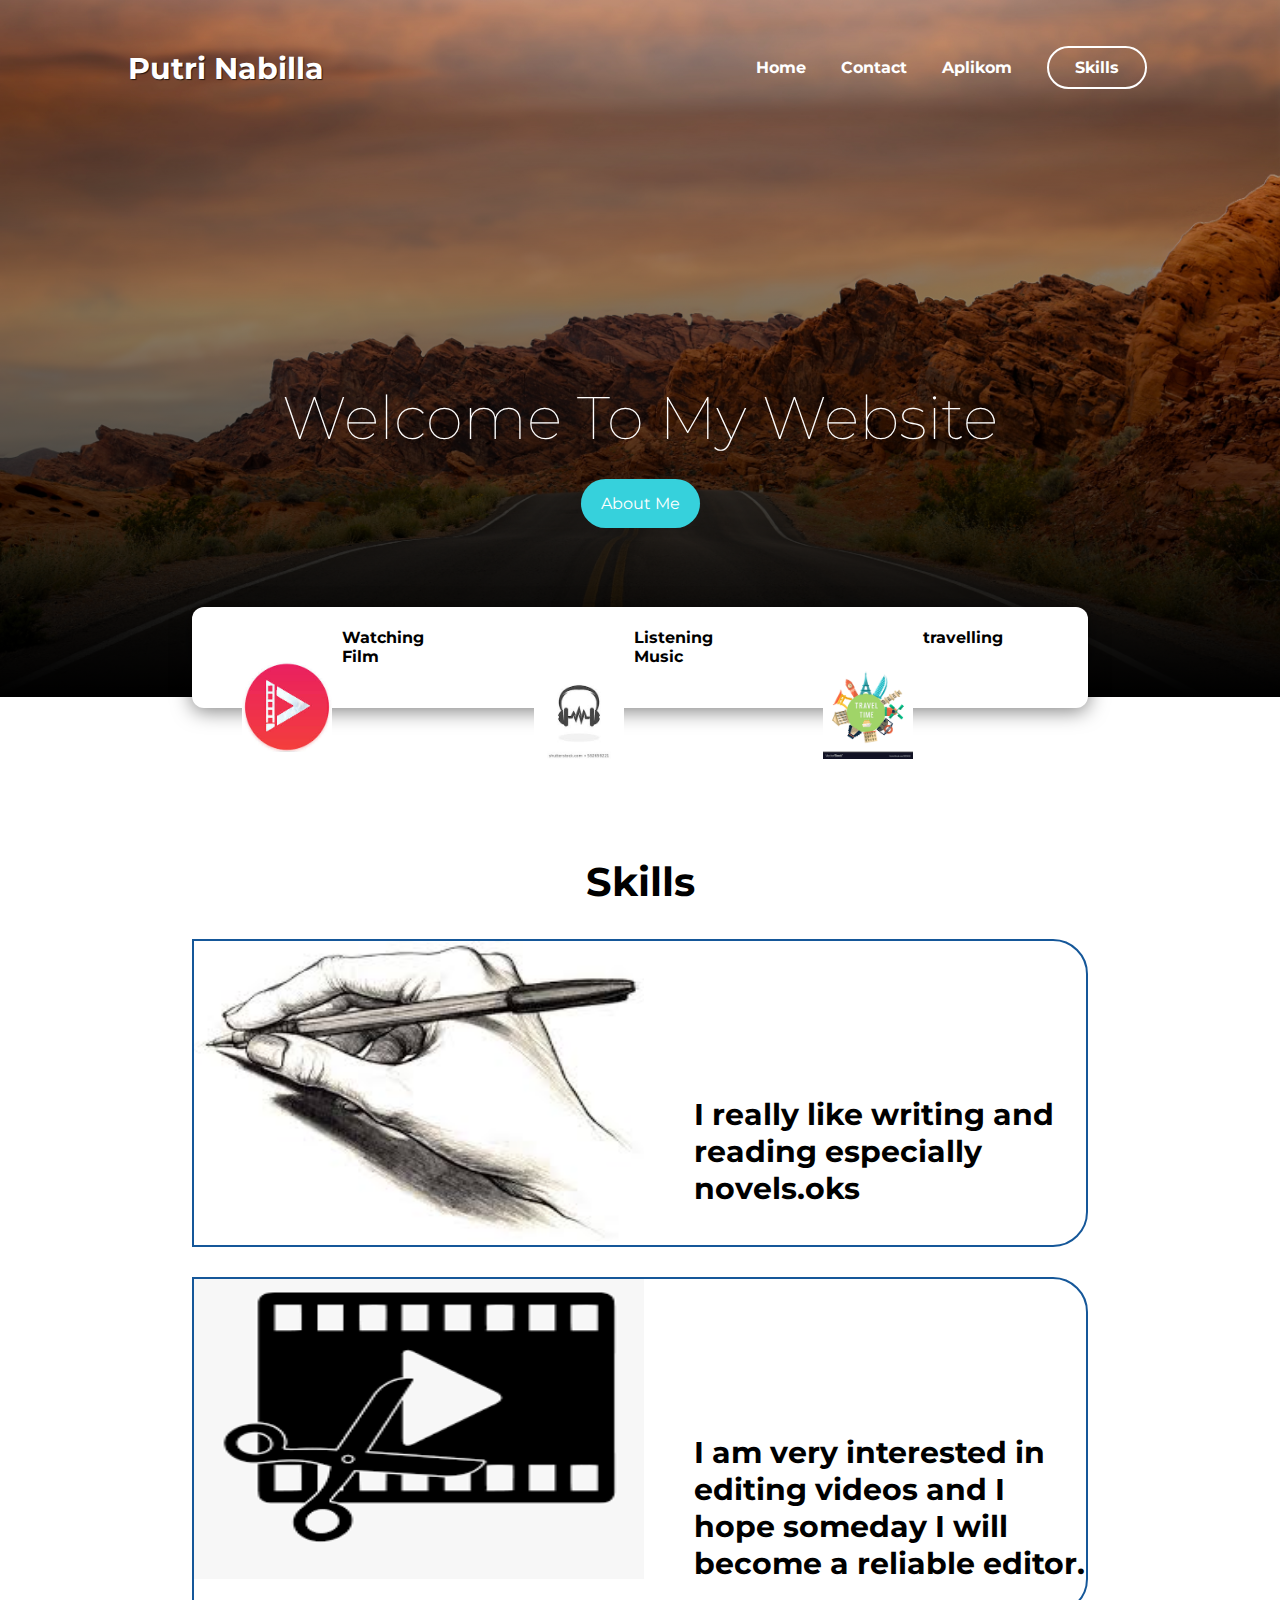
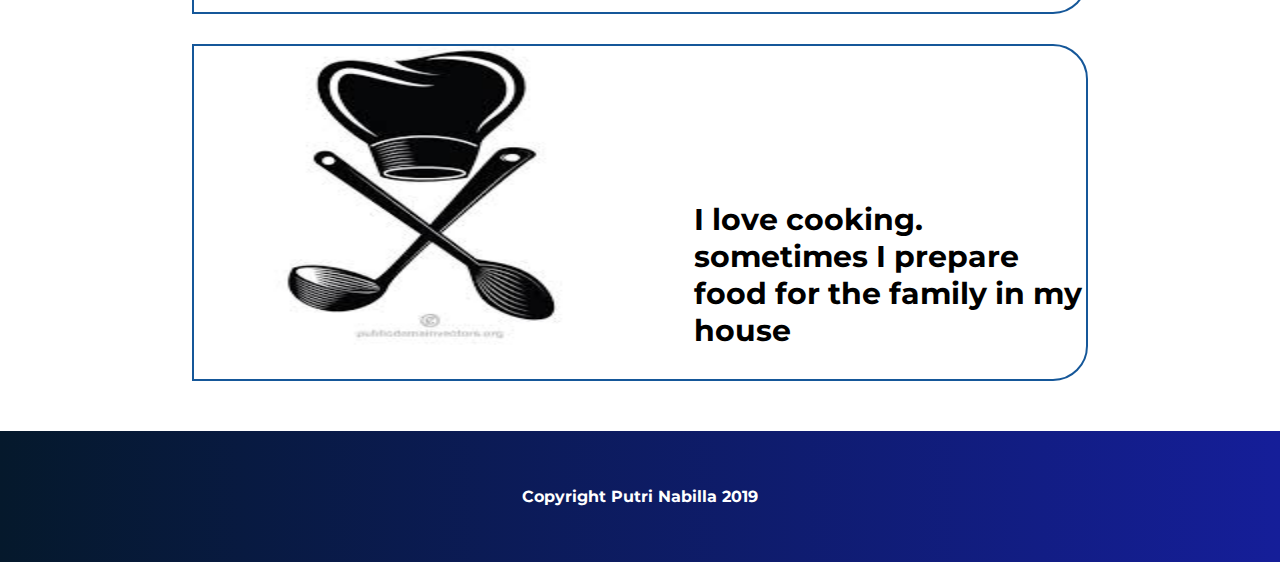
<file: index.html>
<!DOCTYPE html>
<html lang="en">
<head>
    <meta charset="UTF-8">
    <meta name="viewport" content="width=device-width, initial-scale=1.0">
    <meta http-equiv="X-UA-Compatible" content="ie=edge">
    <link rel="stylesheet" href="style.css">
    <link href="https://fonts.googleapis.com/css?family=Montserrat&display=swap" rel="stylesheet"> 
    <title>Everything Web</title>
</head>
<body>
    <div class="container">
      <nav class="navbar-brand">
         <a class="brand" href="index.html">Putri Nabilla</a>
         <nav class="navbar-menu">
            <a class="menu" href="index.html">Home</a>
            <a class="menu" href="contact.html">Contact</a>
            <a class="menu" href="artikel.html">Aplikom</a>
            <a class="menu" id="menu-join" href="skill.html">Skills</a>
         </nav>
      </nav>
    </div>
    <div class="jumbotron">
       <div class="container">
          <h1>Welcome To My Website</h1>
          <a href="about.html" class="button-display">About Me</a>
       </div>
    </div>
    <div class="row">
       <div class="info-panel">
            <div class="row-dalam">
               <div class="col">
                  <img class="img-display" src="nonton.jpg" alt="..."">
                  <div class="ket-display">
                    <h4>Watching Film</h4>
                   
                  </div>
               </div>
               <div class="col">
                  <img class="img-display" src="musik.jpg" alt="...">
                  <div class="ket-display">
                    <h4>Listening Music</h4>
                    
                  </div>
               </div>
               <div class="col">
                  <img class="img-display" src="travelling.png" alt="...">
                  <div class="ket-display">
                    <h4>travelling</h4>
                   
                  </div>
               </div>
            </div>
       </div>
    </div>
    <h2 class="keahlian">Skills</h2>
    <div class="cards">
        <div class="card-body">
          <img class="img-skil" src="writing.jpg" alt="...">
        </div>
        <div class="card-body">
            <h3 class="h3-skil">I really like writing and reading especially novels.oks</h3>
          </div>
    </div> 
    <div class="cards">
        <div class="card-body">
          <img class="img-skil" src="edit video.png" alt="...">
        </div>
        <div class="card-body">
            <h3 class="h3-skil">I am very interested in editing videos and I hope someday I will become a reliable editor.</h3>
          </div>
    </div>
    <div class="cards">
        <div class="card-body">
          <img class="img-skil" src="Memasak.jpg" alt="...">
        </div>
        <div class="card-body">
            <h3 class="h3-skil">I love cooking. sometimes I prepare food for the family in my house</h3>
          </div>
    </div>
    <footer class="footer">
      <p>Copyright Putri Nabilla 2019</p>
      
    </footer>
</body>
</html>
</file>
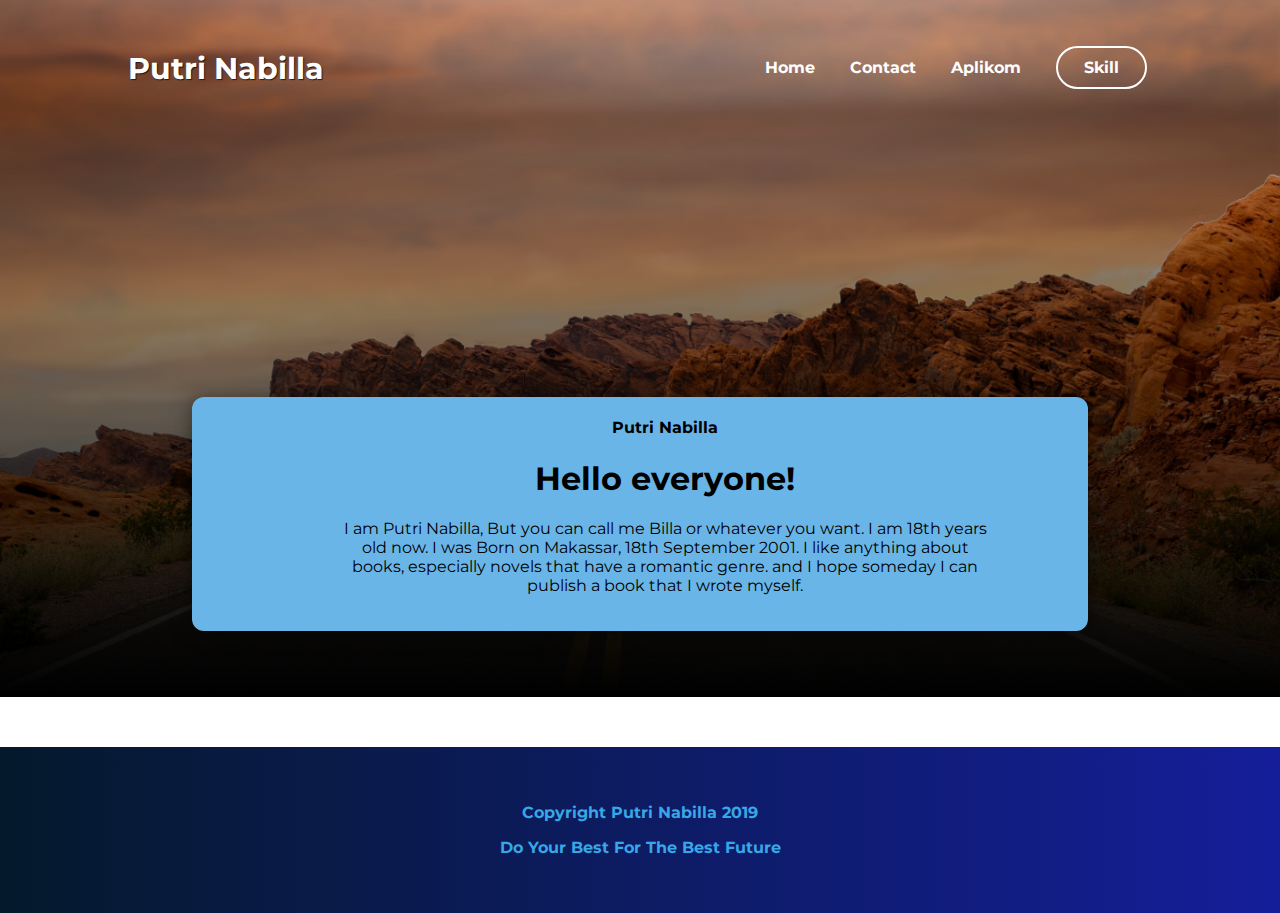
<file: about.html>
<!DOCTYPE html>
<html lang="en">
<head>
    <meta charset="UTF-8">
    <meta name="viewport" content="width=device-width, initial-scale=1.0">
    <meta http-equiv="X-UA-Compatible" content="ie=edge">
    <link rel="stylesheet" href="styleabout.css">
    <link href="https://fonts.googleapis.com/css?family=Montserrat&display=swap" rel="stylesheet"> 
    <title>About Me</title>
</head>
<body>
    <div class="container">
      <nav class="navbar-brand">
         <a class="brand" href="index.html">Putri Nabilla</a>
         <nav class="navbar-menu">
            <a class="menu" href="index.html">Home</a>
            <a class="menu" href="contact.html">Contact</a>
            <a class="menu" href="artikel.html">Aplikom</a>
            <a class="menu" id="menu-join" href="skill.html">Skill</a>
         </nav>
      </nav>
    </div>
    <div class="jumbotron">
        <h1>About <span>Me</span> </h1>
    </div>
    <div class="row">
            <div class="info-panel">
                 <div class="row-dalam">
                    <div class="col">
                       <div class="ket-display" style="color: black;">
                         <h4>Putri Nabilla</h4>
                         <p id="p-display"> <h1>Hello everyone!</h1> 
                            I am Putri Nabilla, But you can call me Billa or whatever you want. I am 18th years old now. I was Born on Makassar, 18th September 2001.

                            I like anything about books, especially novels that have a romantic genre. and I hope someday I can publish a book that I wrote myself.</p>
                       </div>
                    </div>
                 </div>
            </div>
         </div>
    </div>
    </div>
    <footer class="footer">
      <p>Copyright Putri Nabilla 2019</p>
      <p>Do Your Best For The Best Future</p>
    </footer>
</body>
</html>
</file>
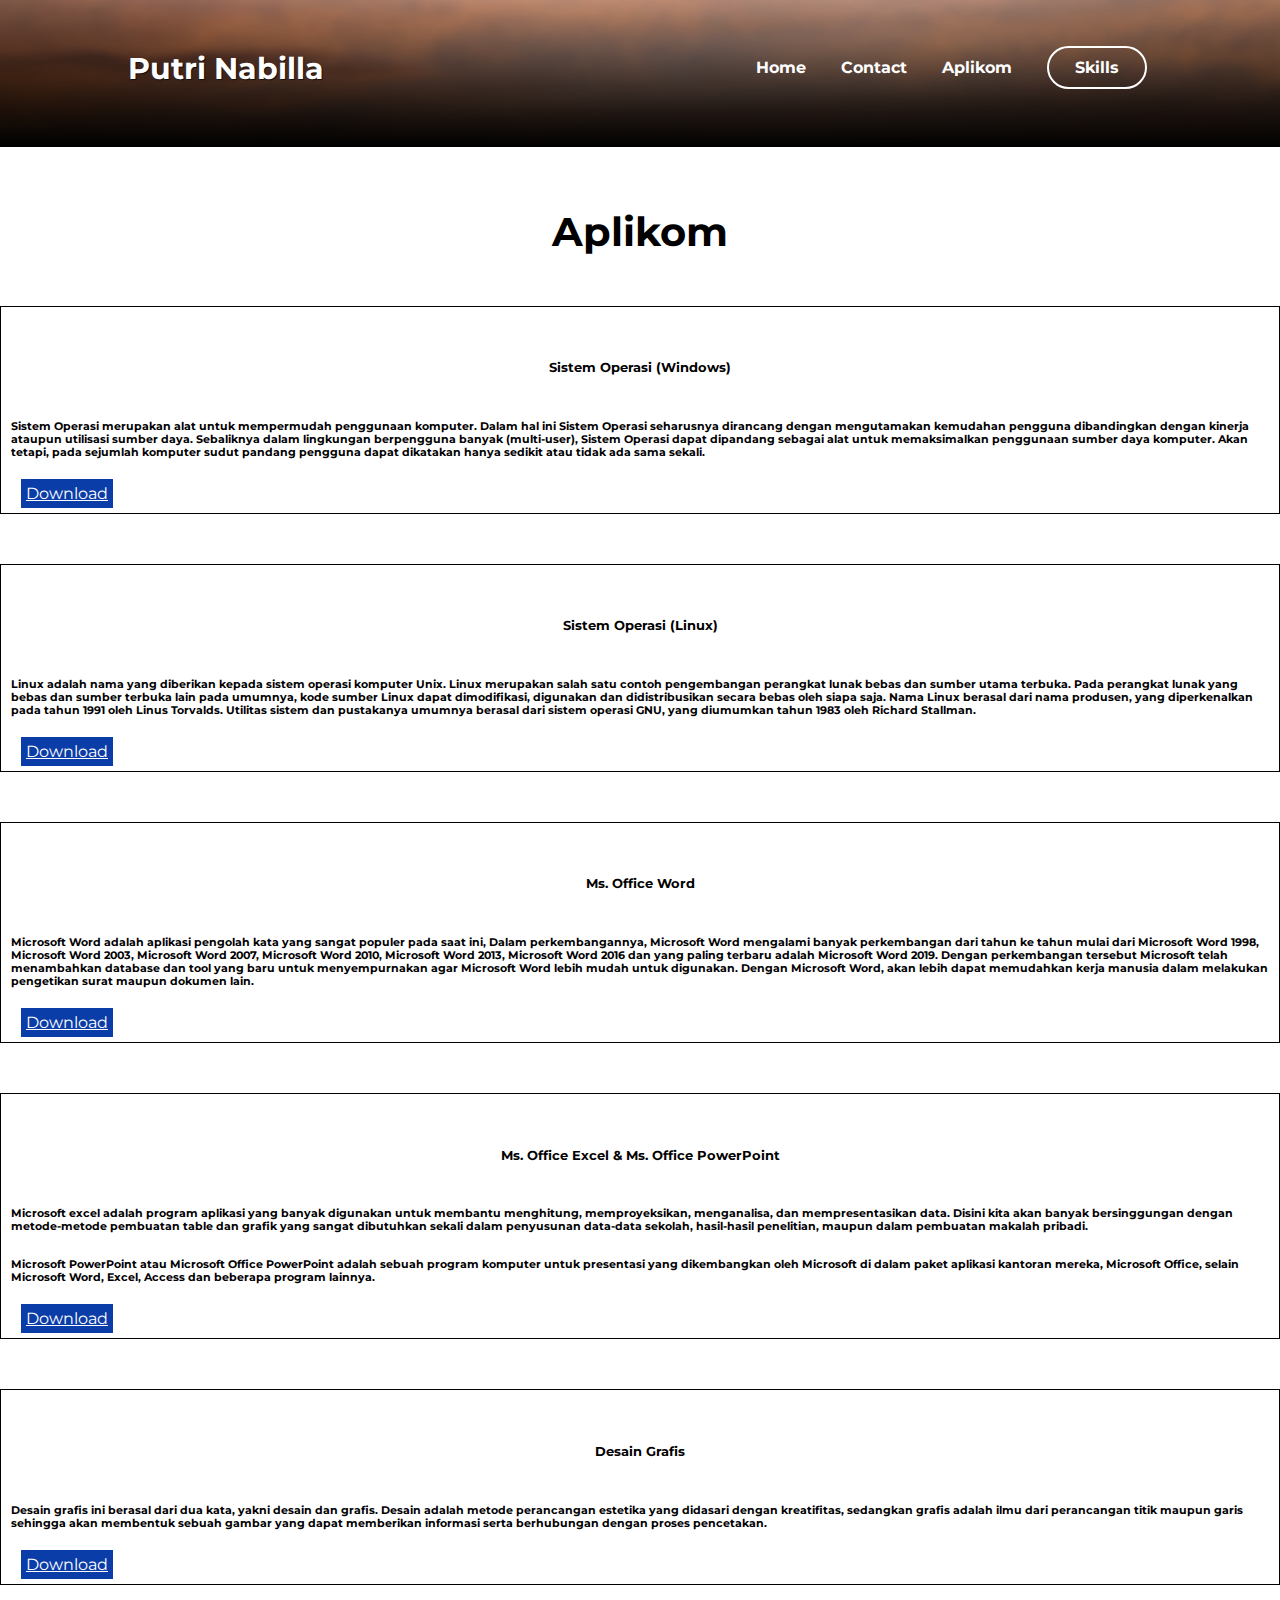
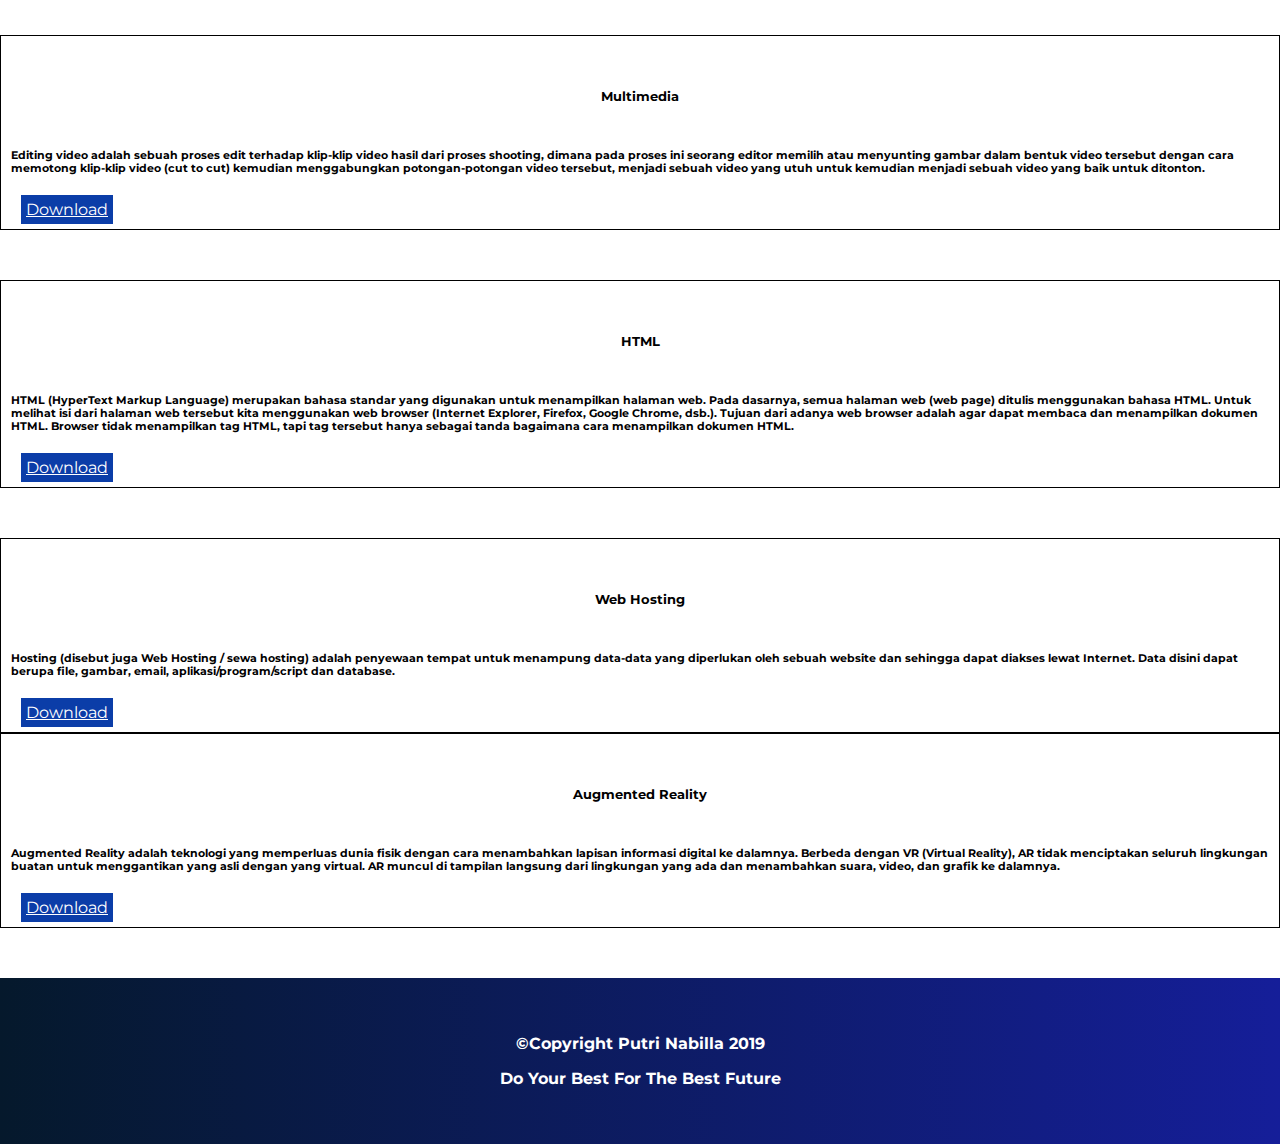
<file: artikel.html>
<!DOCTYPE html>
<html lang="en">
<head>
    <meta charset="UTF-8">
    <meta name="viewport" content="width=device-width, initial-scale=1.0">
    <meta http-equiv="X-UA-Compatible" content="ie=edge">
    <link rel="stylesheet" href="styleskill.css">
    <link href="https://fonts.googleapis.com/css?family=Montserrat&display=swap" rel="stylesheet">
    <title>Aplikom</title>
</head>
<body>
    <div class="container">
      <nav class="navbar-brand">
         <a class="brand" href="index.html">Putri Nabilla</a>
         <nav class="navbar-menu">
            <a class="menu" href="index.html">Home</a>
            <a class="menu" href="contact.html">Contact</a>
            <a class="menu" href="artikel.html">Aplikom</a>
            <a class="menu" id="menu-join" href="skill.html">Skills</a>
         </nav>
      </nav>
    </div>
    <div class="jumbotron">
       <div class="container">

       </div>
    </div>
    <h2 class="keahlian">Aplikom</h2>
        <div class="card" style="padding: 10px;margin-top: 50px;border: 1px solid black;">
            <center><h5 class="card-title" style="padding: 20px;">Sistem Operasi (Windows)</h5></center>
            <h6>Sistem Operasi merupakan alat untuk mempermudah penggunaan komputer. Dalam hal ini Sistem Operasi seharusnya dirancang dengan mengutamakan kemudahan pengguna dibandingkan dengan kinerja ataupun utilisasi sumber daya. Sebaliknya dalam lingkungan berpengguna banyak (multi-user), Sistem Operasi dapat dipandang sebagai alat untuk memaksimalkan penggunaan sumber daya komputer. Akan tetapi, pada sejumlah komputer sudut pandang pengguna dapat dikatakan hanya sedikit atau tidak ada sama sekali.</h6>
            <a href="https://drive.google.com/open?id=1mvjJiMvRg5yjdlSZokw2BC1SwJGjvttH" style="margin-left: 10px;margin-right: 85%;padding: 5px;background: rgb(11, 61, 168);" class="btn-download">Download</a>
        </div>
        <div class="card" style="padding: 10px;margin-top: 50px;border: 1px solid black;">
            <center><h5 class="card-title" style="padding: 20px;">Sistem Operasi (Linux)</h5></center>
            <h6>Linux adalah nama yang diberikan kepada sistem operasi komputer Unix. Linux merupakan salah satu contoh pengembangan perangkat lunak bebas dan sumber utama terbuka. Pada perangkat lunak yang bebas dan sumber terbuka lain pada umumnya, kode sumber Linux dapat dimodifikasi, digunakan dan didistribusikan secara bebas oleh siapa saja.
                Nama Linux berasal dari nama produsen, yang diperkenalkan pada tahun 1991 oleh Linus Torvalds. Utilitas sistem dan pustakanya umumnya berasal dari sistem operasi GNU, yang diumumkan tahun 1983 oleh Richard Stallman. </h6>
            <a href="https://drive.google.com/open?id=1_QBqTV-g8DzZpmCalUCK0y2p20L0UkFD" style="margin-left: 10px;margin-right: 85%;padding: 5px;background: rgb(11, 61, 168);" class="btn-download">Download</a>
        </div>
        <div class="card" style="padding: 10px;margin-top: 50px;border: 1px solid black;">
            <center><h5 class="card-title" style="padding: 20px;">Ms. Office Word</h5></center>
            <h6>Microsoft Word adalah aplikasi pengolah kata yang sangat populer pada saat ini, Dalam perkembangannya, Microsoft Word mengalami banyak perkembangan dari tahun ke tahun mulai dari Microsoft Word 1998, Microsoft Word 2003, Microsoft Word 2007, Microsoft Word 2010, Microsoft Word 2013, Microsoft Word 2016 dan yang paling terbaru adalah Microsoft Word 2019. Dengan perkembangan tersebut Microsoft telah menambahkan database dan tool yang baru untuk menyempurnakan agar Microsoft Word lebih mudah untuk digunakan. Dengan Microsoft Word, akan lebih dapat memudahkan kerja manusia dalam melakukan pengetikan surat maupun dokumen lain.</h6>
            <a href="https://drive.google.com/open?id=1IxjPwTt0rsSimT-iCklVuH3svIlLB9uj" style="margin-left: 10px;margin-right: 85%;padding: 5px;background: rgb(11, 61, 168);" class="btn-download">Download</a>
        </div>
        <div class="card" style="padding: 10px;margin-top: 50px;border: 1px solid black;">
            <center><h5 class="card-title" style="padding: 20px;">Ms. Office Excel & Ms. Office PowerPoint</h5></center>
            <h6>Microsoft excel adalah program aplikasi yang banyak digunakan untuk membantu menghitung, memproyeksikan, menganalisa, dan mempresentasikan data. Disini kita akan banyak bersinggungan dengan metode-metode pembuatan table dan grafik yang sangat dibutuhkan sekali dalam penyusunan data-data sekolah, hasil-hasil penelitian, maupun dalam pembuatan makalah pribadi. 
                <h6>Microsoft PowerPoint atau Microsoft Office PowerPoint adalah sebuah program komputer untuk presentasi yang dikembangkan oleh Microsoft di dalam paket aplikasi kantoran mereka, Microsoft Office, selain Microsoft Word, Excel, Access dan beberapa program lainnya. </h6>
            </h6>
            <a href="https://drive.google.com/open?id=1ga8OUwUbPvrzQ_6yAhDeyOB4JyJDNwA-" style="margin-left: 10px;margin-right: 85%;padding: 5px;background: rgb(11, 61, 168);" class="btn-download">Download</a>
        </div>
        <div class="card" style="padding: 10px;margin-top: 50px;border: 1px solid black;">
            <center><h5 class="card-title" style="padding: 20px;">Desain Grafis</h5></center>
            <h6>Desain grafis ini berasal dari dua kata, yakni desain dan grafis. Desain adalah metode perancangan estetika yang didasari dengan kreatifitas, sedangkan grafis adalah ilmu dari perancangan titik maupun garis sehingga akan membentuk sebuah gambar yang dapat memberikan informasi serta berhubungan dengan proses pencetakan.</h6>
            <a href="https://drive.google.com/open?id=12IkzvBHyFeOG5qaq0krX3K3q6K0uyKw9" style="margin-left: 10px;margin-right: 85%;padding: 5px;background: rgb(11, 61, 168);" class="btn-download">Download</a>
        </div>
        <div class="card" style="padding: 10px;margin-top: 50px;border: 1px solid black;">
            <center><h5 class="card-title" style="padding: 20px;">Multimedia</h5></center>
            <h6>Editing video adalah sebuah proses edit terhadap klip-klip video hasil dari proses shooting, dimana pada proses ini seorang editor memilih atau menyunting gambar dalam bentuk video tersebut dengan cara memotong klip-klip video (cut to cut) kemudian menggabungkan potongan-potongan video tersebut, menjadi sebuah video yang utuh untuk kemudian menjadi sebuah video yang baik untuk ditonton.</h6>
            <a href="https://drive.google.com/open?id=1V2_INXV_Y2CIFwEJLVVhV1E28zCSiLQt" style="margin-left: 10px;margin-right: 85%;padding: 5px;background: rgb(11, 61, 168);" class="btn-download">Download</a>
        </div>
        <div class="card" style="padding: 10px;margin-top: 50px;border: 1px solid black;">
            <center><h5 class="card-title" style="padding: 20px;">HTML</h5></center>
            <h6>HTML (HyperText Markup Language) merupakan bahasa standar yang digunakan untuk menampilkan halaman web. Pada dasarnya, semua halaman web (web page) ditulis menggunakan bahasa HTML. Untuk melihat isi dari halaman web tersebut kita menggunakan web browser (Internet Explorer, Firefox, Google Chrome, dsb.). Tujuan dari adanya web browser adalah agar dapat membaca dan menampilkan dokumen HTML. Browser tidak menampilkan tag HTML, tapi tag tersebut hanya sebagai tanda bagaimana cara menampilkan dokumen HTML.</h6>
            <a href="https://drive.google.com/open?id=1DjH6qQ1vlJm3jHrEnc6zkkfjqxwecluX" style="margin-left: 10px;margin-right: 85%;padding: 5px;background: rgb(11, 61, 168);" class="btn-download">Download</a>
        </div>
        <div class="card" style="padding: 10px;margin-top: 50px;border: 1px solid black;">
            <center><h5 class="card-title" style="padding: 20px;">Web Hosting</h5></center>
            <h6>Hosting (disebut juga Web Hosting / sewa hosting) adalah penyewaan tempat untuk menampung data-data yang diperlukan oleh sebuah website dan sehingga dapat diakses lewat Internet. Data disini dapat berupa file, gambar, email, aplikasi/program/script dan database.</h6>
            <a href="https://drive.google.com/open?id=1_4imiantKKkFYHP0MINVLm9K1si7a8WL" style="margin-left: 10px;margin-right: 85%;padding: 5px;background: rgb(11, 61, 168);" class="btn-download">Download</a>
        </div>
        <div class="card" style="padding: 10px;margin-top:margin 35px;border: 1px  solid  black;">
            <center><h5 class="card-title" style="padding: 20px;">Augmented Reality</h5></center>
            <h6>Augmented Reality adalah teknologi yang memperluas dunia fisik dengan cara menambahkan lapisan informasi digital ke dalamnya. Berbeda dengan VR (Virtual Reality), AR tidak menciptakan seluruh lingkungan buatan untuk menggantikan yang asli dengan yang virtual. AR muncul di tampilan langsung dari lingkungan yang ada dan menambahkan suara, video, dan grafik ke dalamnya.</h6>
            <a href="https://drive.google.com/open?id=1GslhtzCBBonsNi0RIifbVor1zXcrqwEH" style="margin-left: 10px;margin-right: 85%;padding: 5px;background: rgb(11, 61, 168);" class="btn-download">Download</a>
        </div>
    <footer class="footer">
      <p>&copyCopyright Putri Nabilla 2019</p>
      <p>Do Your Best For The Best Future</p>
    </footer>
</body>
</html>
</file>
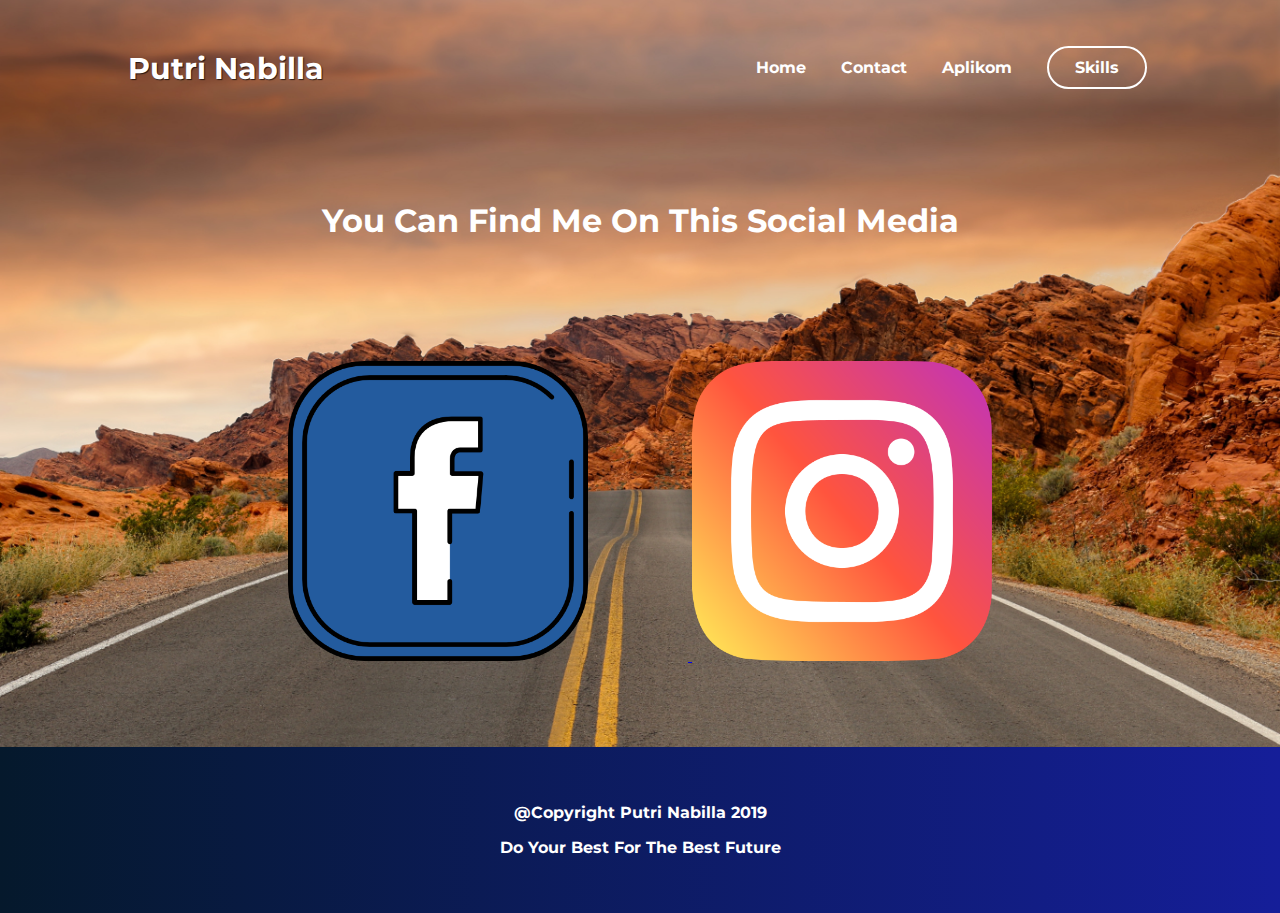
<file: contact.html>
<!DOCTYPE html>
<html lang="en">
<head>
    <meta charset="UTF-8">
    <meta name="viewport" content="width=device-width, initial-scale=1.0">
    <meta http-equiv="X-UA-Compatible" content="ie=edge">
    <link rel="stylesheet" href="stylecontact.css">
    <link href="https://fonts.googleapis.com/css?family=Montserrat&display=swap" rel="stylesheet"> 
    <title>Contact Person</title>
</head>
<body>
    <div class="container">
      <nav class="navbar-brand">
         <a class="brand" href="index.html">Putri Nabilla</a>
         <nav class="navbar-menu">
            <a class="menu" href="index.html">Home</a>
            <a class="menu" href="contact.html">Contact</a>
            <a class="menu" href="artikel.html">Aplikom</a>
            <a class="menu" id="menu-join" href="skill.html">Skills</a>
         </nav>
      </nav>
    </div>
    <div class="jumbotron">
        <h1>You Can <span>Find Me</span> On This <span>Social Media</span></h1>
       <div class="container-sosmed">
          <a href="https://www.facebook.com/nabillaPrahmad" >
              <img src="facebook.png" alt="facebook" class="facebook">
          </a>
          <a href="https://www.instagram.com/pnabilla_/">
                <img src="instagram.png" class="instagram" alt="facebook">
            </a>
       </div>
    </div>
    </div>
    <footer class="footer">
      <p>@Copyright Putri Nabilla 2019</p>
      <p>Do Your Best For The Best Future</p>
    </footer>
</body>
</html>
</file>
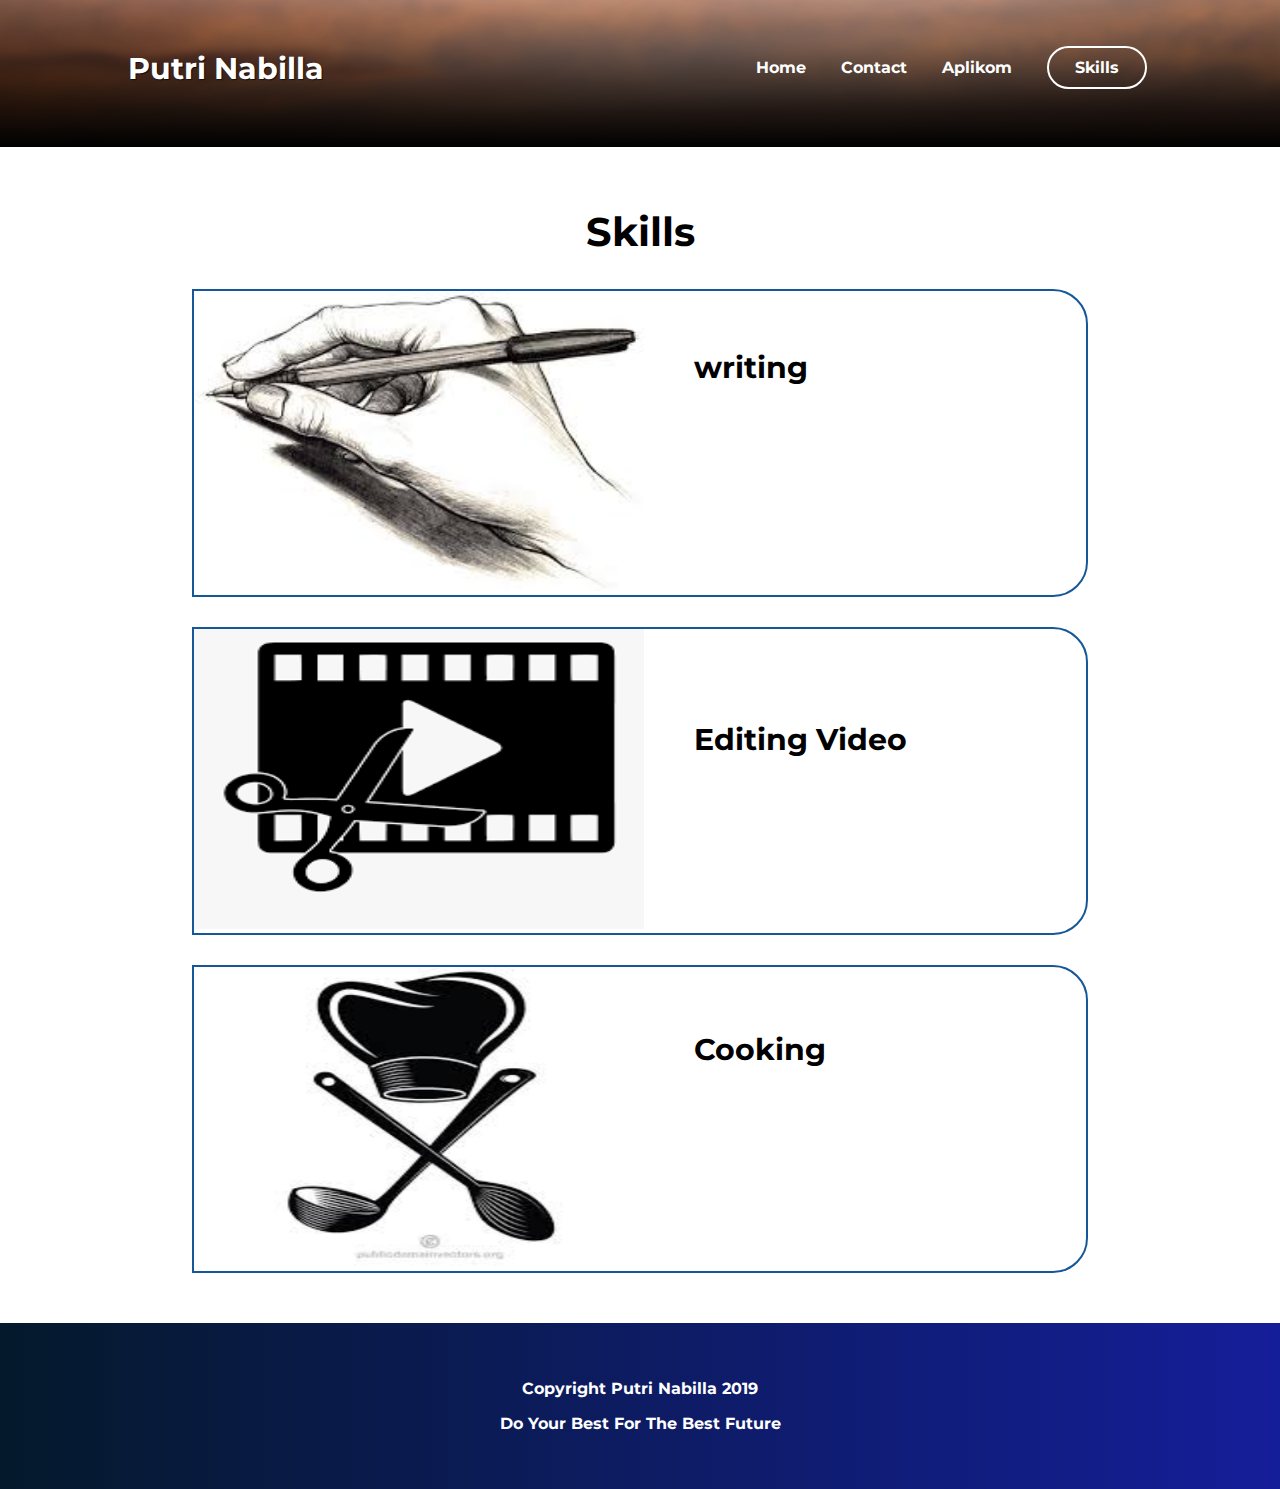
<file: skill.html>
<!DOCTYPE html>
<html lang="en">
<head>
    <meta charset="UTF-8">
    <meta name="viewport" content="width=device-width, initial-scale=1.0">
    <meta http-equiv="X-UA-Compatible" content="ie=edge">
    <link rel="stylesheet" href="styleskill.css">
    <link href="https://fonts.googleapis.com/css?family=Montserrat&display=swap" rel="stylesheet"> 
    <title>My Skills</title>
</head>
<body>
    <div class="container">
      <nav class="navbar-brand">
         <a class="brand" href="index.html">Putri Nabilla</a>
         <nav class="navbar-menu">
            <a class="menu" href="index.html">Home</a>
            <a class="menu" href="contact.html">Contact</a>
            <a class="menu" href="artikel.html">Aplikom</a>
            <a class="menu" id="menu-join" href="skill.html">Skills</a>
         </nav>
      </nav>
    </div>
    <div class="jumbotron">
       <div class="container">

       </div>
    </div>
    <h2 class="keahlian">Skills</h2>
    <div class="cards">
        <div class="card-body">
          <img class="img-skil" src="writing.jpg" alt="...">
        </div>
        <div class="card-body">
            <h3 class="h3-skil">writing</h3>
          </div>
    </div> 
    <div class="cards">
        <div class="card-body">
          <img class="img-skil" src="edit video.png" alt="...">
        </div>
        <div class="card-body">
            <h3 class="h3-skil">Editing Video</h3>
          </div>
    </div>
    <div class="cards">
        <div class="card-body">
          <img class="img-skil" src="Memasak.jpg" alt="...">
        </div>
        <div class="card-body">
            <h3 class="h3-skil">Cooking</h3>
          </div>
    </div>
    <footer class="footer">
      <p>Copyright Putri Nabilla 2019</p>
      <p>Do Your Best For The Best Future</p>
    </footer>
</body>
</html>
</file>
<file: style.css>
body {
    font-family: 'Montserrat', sans-serif;
    margin: 0;
}

.container {
    box-shadow: 5px 10px #888888 v;
    margin-top: 50px;
    margin-left: 10%;
    margin-right: 10%;
    position: relative;
    z-index: 1;
}

.navbar-brand {
    font-weight: bold;
    font-size: 30px;
}

.navbar-menu {
    font-size: 14pt;
    position: absolute;
    right: 10%;
    top: 5px;
    right: 5px;
}

.brand {
    text-decoration: none;
    color: white;
    text-shadow: 1px 1px 1px rgba(0, 0, 0, 0.7);
}

.menu {
    text-decoration: none;
    margin-left: 30px;
    color: white;
    font-size: 12pt;
    padding-bottom: 5px;
}

.menu:hover {
    border-bottom: 3px solid white;
}

#menu-join {
    border: 2px solid white;
    padding-left: 26px;
    padding-right: 26px;
    padding-top: 10px;
    padding-bottom: 10px;
    border-radius: 40px;
}

#menu-join:hover {
    background: white;
    color: black;
}

.jumbotron {
    background-image: url(gray-concrete-road-beside-brown-mountain-during-golden-hour-163848.jpg);
    background-size: cover;
    margin-top: -90px;
    height: 600px;
    color: white;
    padding-top: 100px;
    align-content: center;
    text-align: center;
    position: relative;
}

.jumbotron::after {
    content: '';
    display: block;
    width: 100%;
    height: 100%;
    background-image: linear-gradient(to top, rgba(0,0,0,1), rgba(0,0,0,0));
    position: absolute;
    bottom: 0;
}

.jumbotron h1 {
    margin-top: 100px;
    font-weight: 110;
    font-size: 60px;
}

.jumbotron h1 span {
    font-weight: bold;
}

.button-display {
    text-decoration: none;
    color: white;
    background: #36D1DC;  /* fallback for old browsers */
    background: -webkit-linear-gradient(to right, #05192c, #151e99(185, 5, 5));  /* Chrome 10-25, Safari 5.1-6 */
    background: linear-gradient(to right, #05192c, #151e99(185, 5, 5)); /* W3C, IE 10+/ Edge, Firefox 16+, Chrome 26+, Opera 12+, Safari 7+ */
    padding: 15px 20px;
    border-radius: 25px;    
}

.button-display:hover {
    padding: 17px 22px;
    border-radius: 40px;
    font-size: 18px;
}

.info-panel {
    position: absolute;
    width: 70%;
    box-shadow: 0 3px 20px rgba(0, 0, 0, 0.5);
    margin: -90px  15%;
    border-radius: 12px;
    background-color: white;
}

.row-dalam {
    display: flex;
    padding: 20px;
}

.col {
    margin-right: 80px;
    margin-left: 30px;
}

.img-display {
    float: left;
    position: absolute;
    width: 90px;
    margin-top: 35px;
}

.ket-display {
    margin-left: 100px;
    margin-top: -20px;
}

#p-display {
    color: #ACACAC;
}

/* card */

.keahlian {
    text-align: center;
    margin-top: 160px;
    font-size: 40px;
}

.cards {
    margin-top: 30px;
    margin-left: 15%;
    margin-right: 15%;
    display: flex;
    border: 2px solid #155799;
    border-top-right-radius: 35px;
    border-bottom-right-radius: 35px;
}

.card-body {
    display: block;
}

.img-skil {
    width: 450px;
    height: 300px;
}

.h3-skil {
    font-weight: bold;
    font-size: 30px;
    margin-top: 15px;
    margin-left: 50px;
    margin-top: 35%;
}

.footer {
    text-align: center;
    background: #151e99;  /* fallback for old browsers */
background: -webkit-linear-gradient(to right, #05192c, #151e99);  /* Chrome 10-25, Safari 5.1-6 */
background: linear-gradient(to right, #05192c, #151e99); /* W3C, IE 10+/ Edge, Firefox 16+, Chrome 26+, Opera 12+, Safari 7+ */
    margin-top: 50px;
    padding-top: 40px;
    padding-bottom: 40px;
    color: white;
    font-weight: bold;
}

.frame {
    margin-top: 50px;
    margin-left: 27%;
    width: 80%;
}
</file>
<file: styleabout.css>
body {
    font-family: 'Montserrat', sans-serif;
    margin: 0;
}

.container {
    box-shadow: 5px 10px #888888 v;
    margin-top: 50px;
    margin-left: 10%;
    margin-right: 10%;
    position: relative;
    z-index: 1;
}

.navbar-brand {
    font-weight: bold;
    font-size: 30px;
}

.navbar-menu {
    font-size: 14pt;
    position: absolute;
    right: 10%;
    top: 5px;
    right: 5px;
}

.brand {
    text-decoration: none;
    color: white;
    text-shadow: 1px 1px 1px rgba(0, 0, 0, 0.7);
}

.menu {
    text-decoration: none;
    margin-left: 30px;
    color: white;
    font-size: 12pt;
    padding-bottom: 5px;
}

.menu:hover {
    border-bottom: 3px solid white;
}

#menu-join {
    border: 2px solid white;
    padding-left: 26px;
    padding-right: 26px;
    padding-top: 10px;
    padding-bottom: 10px;
    border-radius: 40px;
}

#menu-join:hover {
    background: rgb(241, 156, 156);
    color: black;
}

.jumbotron {
    background-image: url(gray-concrete-road-beside-brown-mountain-during-golden-hour-163848.jpg);
    background-size: cover;
    margin-top: -90px;
    height: 600px;
    color: white;
    padding-top: 100px;
    align-content: center;
    text-align: center;
    position: relative;
}

.jumbotron::after {
    content: '';
    display: block;
    width: 100%;
    height: 100%;
    background-image: linear-gradient(to top, rgba(0,0,0,1), rgba(0,0,0,0));
    position: absolute;
    bottom: 0;
}

.jumbotron h1 {
    margin-top: 100px;
    font-weight: 110;
    font-size: 60px;
}

.jumbotron h1 span {
    font-weight: bold;
}

.button-display {
    text-decoration: none;
    color: white;
    background: rgb(244, 248, 248);  /* fallback for old browsers */
    background: -webkit-linear-gradient(to right, #5B86E5, #36D1DC);  /* Chrome 10-25, Safari 5.1-6 */
    background: linear-gradient(to right, #5B86E5, #36D1DC); /* W3C, IE 10+/ Edge, Firefox 16+, Chrome 26+, Opera 12+, Safari 7+ */
    padding: 15px 20px;
    border-radius: 25px;    
}

.button-display:hover {
    padding: 17px 22px;
    border-radius: 40px;
    font-size: 18px;
}

.info-panel {
    position: absolute;
    width: 70%;
    box-shadow: 0 3px 20px rgba(0, 0, 0, 0.5);
    margin: -300px  15%;
    border-radius: 12px;
    background-color: rgb(106, 181, 231);
}

.row-dalam {
    display: flex;
    padding: 20px;
}

.col {
    margin-right: 80px;
    margin-left: 30px;
}

.img-display {
    float: left;
    position: absolute;
    width: 90px;
    margin-top: 35px;
}

.ket-display {
    margin-left: 100px;
    margin-top: -20px;
    text-align: center;
}

#p-display {
    color: rgb(48, 46, 46);
}

.footer {
    text-align: center;
    background: #159957;  /* fallback for old browsers */
    background: #151e99;  /* fallback for old browsers */
background: -webkit-linear-gradient(to right, #05192c, #151e99);  /* Chrome 10-25, Safari 5.1-6 */
background: linear-gradient(to right, #05192c, #151e99); /* W3C, IE 10+/ Edge, Firefox 16+, Chrome 26+, Opera 12+, Safari 7+ */
    margin-top: 50px;
    padding-top: 40px;
    padding-bottom: 40px;
    color: rgb(56, 167, 231);
    font-weight: bold;
}
</file>
<file: styleskill.css>
body {
    font-family: 'Montserrat', sans-serif;
    margin: 0;
}

.container {
    box-shadow: 5px 10px #888888 v;
    margin-top: 50px;
    margin-left: 10%;
    margin-right: 10%;
    position: relative;
    z-index: 1;
}

.navbar-brand {
    font-weight: bold;
    font-size: 30px;
}

.navbar-menu {
    font-size: 14pt;
    position: absolute;
    right: 10%;
    top: 5px;
    right: 5px;
}

.brand {
    text-decoration: none;
    color: rgb(255, 255, 255);
    text-shadow: 1px 1px 1px rgba(0, 0, 0, 0.7);
}

.menu {
    text-decoration: none;
    margin-left: 30px;
    color: rgb(255, 255, 255);
    font-size: 12pt;
    padding-bottom: 5px;
}

.menu:hover {
    border-bottom: 3px solid white;
}

#menu-join {
    border: 2px solid white;
    padding-left: 26px;
    padding-right: 26px;
    padding-top: 10px;
    padding-bottom: 10px;
    border-radius: 40px;
}

#menu-join:hover {
    background: rgb(156, 213, 221);
    color: black;
}

.jumbotron {
    background-image: url(gray-concrete-road-beside-brown-mountain-during-golden-hour-163848.jpg);
    background-size: cover;
    margin-top: -90px;
    height: 50px;
    color: white;
    padding-top: 100px;
    align-content: center;
    text-align: center;
    position: relative;
}

.jumbotron::after {
    content: '';
    display: block;
    width: 100%;
    height: 100%;
    background-image: linear-gradient(to top, rgba(0,0,0,1), rgba(0,0,0,0));
    position: absolute;
    bottom: 0;
}

.keahlian {
    text-align: center;
    margin-top: 60px;
    font-size: 40px;
}

.cards {
    margin-top: 30px;
    margin-left: 15%;
    margin-right: 15%;
    display: flex;
    border: 2px solid #155799;
    border-top-right-radius: 35px;
    border-bottom-right-radius: 35px;
}

.card-body {
    display: block;
}

.img-skil {
    width: 450px;
    height: 300px;
}

.h3-skil {
    font-weight: bold;
    font-size: 30px;
    margin-top: 15px;
    margin-left: 50px;
    margin-top: 35%;
}

.footer {
    text-align: center;
    background: #151e99;  /* fallback for old browsers */
background: -webkit-linear-gradient(to right, #05192c, #151e99);  /* Chrome 10-25, Safari 5.1-6 */
background: linear-gradient(to right, #05192c, #151e99); /* W3C, IE 10+/ Edge, Firefox 16+, Chrome 26+, Opera 12+, Safari 7+ */
    margin-top: 50px;
    padding-top: 40px;
    padding-bottom: 40px;
    color: white;
    font-weight: bold;
}

.btn-download {
    margin-left: 45%;
    padding-top: 10px;
    padding-bottom: 10px;
    padding-left: 16px;
    padding-right: 16px;
    background: crimson;
    color: white;
}
</file>
<file: stylecontact.css>
body {
    font-family: 'Montserrat', sans-serif;
    margin: 0;
}

.container {
    box-shadow: 5px 10px #888888 v;
    margin-top: 50px;
    margin-left: 10%;
    margin-right: 10%;
    position: relative;
    z-index: 1;
}

.navbar-brand {
    font-weight: bold;
    font-size: 30px;
}

.navbar-menu {
    font-size: 14pt;
    position: absolute;
    right: 10%;
    top: 5px;
    right: 5px;
}

.brand {
    text-decoration: none;
    color: white;
    text-shadow: 1px 1px 1px rgba(0, 0, 0, 0.7);
}

.menu {
    text-decoration: none;
    margin-left: 30px;
    color: white;
    font-size: 12pt;
    padding-bottom: 5px;
}

.menu:hover {
    border-bottom: 3px solid white;
}

#menu-join {
    border: 2px solid white;
    padding-left: 26px;
    padding-right: 26px;
    padding-top: 10px;
    padding-bottom: 10px;
    border-radius: 40px;
}

#menu-join:hover {
    background: white;
    color: black;
}

.jumbotron {
    background-image: url(gray-concrete-road-beside-brown-mountain-during-golden-hour-163848.jpg);
    background-size: cover;
    margin-top: -90px;
    height: 650px;
    color: white;
    padding-top: 100px;
    align-content: center;
    text-align: center;
    position: relative;
}

.container-sosmed {

}

.facebook {
    width: 300px;
    margin-top: 100px;
    margin-right: 100px;
}

.instagram {
    width: 300px;
}

.footer {
    text-align: center;
    background: #151e99;  /* fallback for old browsers */
background: -webkit-linear-gradient(to right, #05192c, #151e99);  /* Chrome 10-25, Safari 5.1-6 */
background: linear-gradient(to right, #05192c, #151e99); /* W3C, IE 10+/ Edge, Firefox 16+, Chrome 26+, Opera 12+, Safari 7+ */
    margin-top: 0px;
    padding-top: 40px;
    padding-bottom: 40px;
    color: white;
    font-weight: bold;
}
</file>
